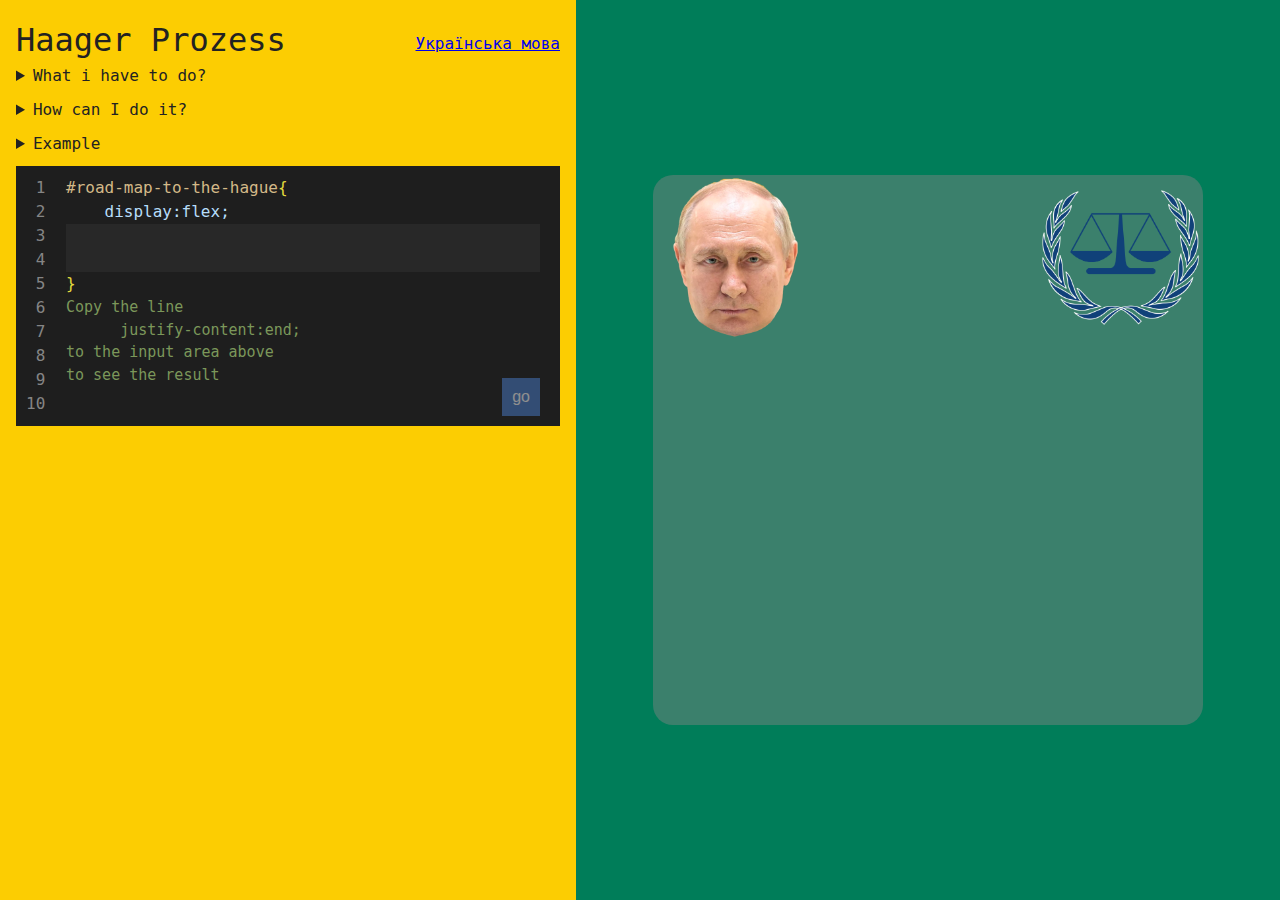
<file: index.html>
<!DOCTYPE html>
<html lang="en">

<head>
  <meta charset="UTF-8">
  <meta http-equiv="X-UA-Compatible" content="IE=edge">
  <meta name="viewport" content="width=device-width, initial-scale=1.0">
  <title>Hague way</title>
  <link rel="apple-touch-icon" sizes="180x180" href="img/favicon/apple-touch-icon.png">
  <link rel="icon" type="image/png" sizes="32x32" href="img/favicon//favicon-32x32.png">
  <link rel="icon" type="image/png" sizes="16x16" href="img/favicon//favicon-16x16.png">
  <link rel="manifest" href="img/favicon//site.webmanifest">
  <link rel="mask-icon" href="img/favicon//safari-pinned-tab.svg" color="#5bbad5">
  <meta name="msapplication-TileColor" content="#9f00a7">
  <meta name="theme-color" content="#ffffff">

  <link rel="stylesheet" href="css/reset.css">
  <link rel="stylesheet" href="css/style.css">
  <link rel="stylesheet" href="css/media.css">

  <script src="js/main.js" defer></script>
</head>

<body>
  <section id="sidebar">
    <a href="ukr.html" class="language">Українська мова</a>
    <div id="information">
      <h1>Haager Prozess</h1>
      <div id="pagination" style="display:none">
        <a href="#" id="prev-page">&lt;</a>
        <div id="page-links"></div>
        <a href="#" id="next-page">&gt;</a>
      </div>
      <details id="mission-info">
        <summary>What i have to do?</summary>
        <p class="history-text">It's time to help the Russian government find the Hague courts. Using 'flexboxes', move
          Putin and his government to the Hague court.</p>
        <audio src="audio/mission-info-1.m4a"></audio>
      </details>

      <details id="task-info">
        <summary>How can I do it?</summary>
        <p class="task-text"><span>justify-content</span> is a CSS property used to align elements along the main axis.
        <ul class="task-rules-list">
          <li><span>flex-start</span>: Elements are aligned to the start of the main axis.</li>
          <li><span>flex-end</span>: Elements are aligned to the end of the main axis.</li>
          <li><span>center</span>: Elements are aligned at the center of the main axis.</li>
          <li><span>space-between</span>: Elements are evenly distributed, with the first element at the start and the
            last element at the end.</li>
          <li><span>space-around</span>: Elements are evenly distributed, with equal space around each element.</p>
          </li>
        </ul>
      </details>

      <details id="example-info">
        <summary>Example</summary>
        <p class="example-text"><span>justify-content: center;</span> will send Putin to the middle of the road to the
          Hague court</p>
      </details>

    </div>
    <div id="editor">
      <div id="css">
        <div id="line-number">
          <p>1</p>
          <p>2</p>
          <p>3</p>
          <p>4</p>
          <p>5</p>
          <p>6</p>
          <p>7</p>
          <p>8</p>
          <p>9</p>
          <p>10</p>
        </div>
        <pre id="selector-start"><span class="selector-text">#road-map-to-the-hague</span><span class="parenthesis">&#123;</span>
    <span class="rules-text">display:flex;</span></pre>
        <textarea id="code"></textarea>
        <pre id="selector-end"><span class="parenthesis">&#125;</span></pre>
        <pre id="comment">Copy the line
      justify-content:end;
to the input area above
to see the result</pre>
      </div>

      <button id="next">go</button>
    </div>

    <!-- <p class="test-area">Поле тестового вывода: <span id="code-output"></span></p> -->
    <!-- 
    <p class="test-area">Поле тестового вывода before colon: <span id="code-output-before"></span></p>
    <p class="test-area">Поле тестового вывода after colon: <span id="code-output-after"></span></p> -->
    <audio id="audio-welcome-to-haager" src="audio/WelcomeToHaager.m4a"></audio>
  </section>

  <section id="road-map-to-the-hague">
    <div id="board">
      <div class="face">
        <div class="putin"><img src="img/putin.png" alt=""></div>
      </div>
      <div class="court"><img src="img/court.png" style="border-radius: 20px" alt=""></div>
    </div>

  </section>


</body>

</html>
</file>
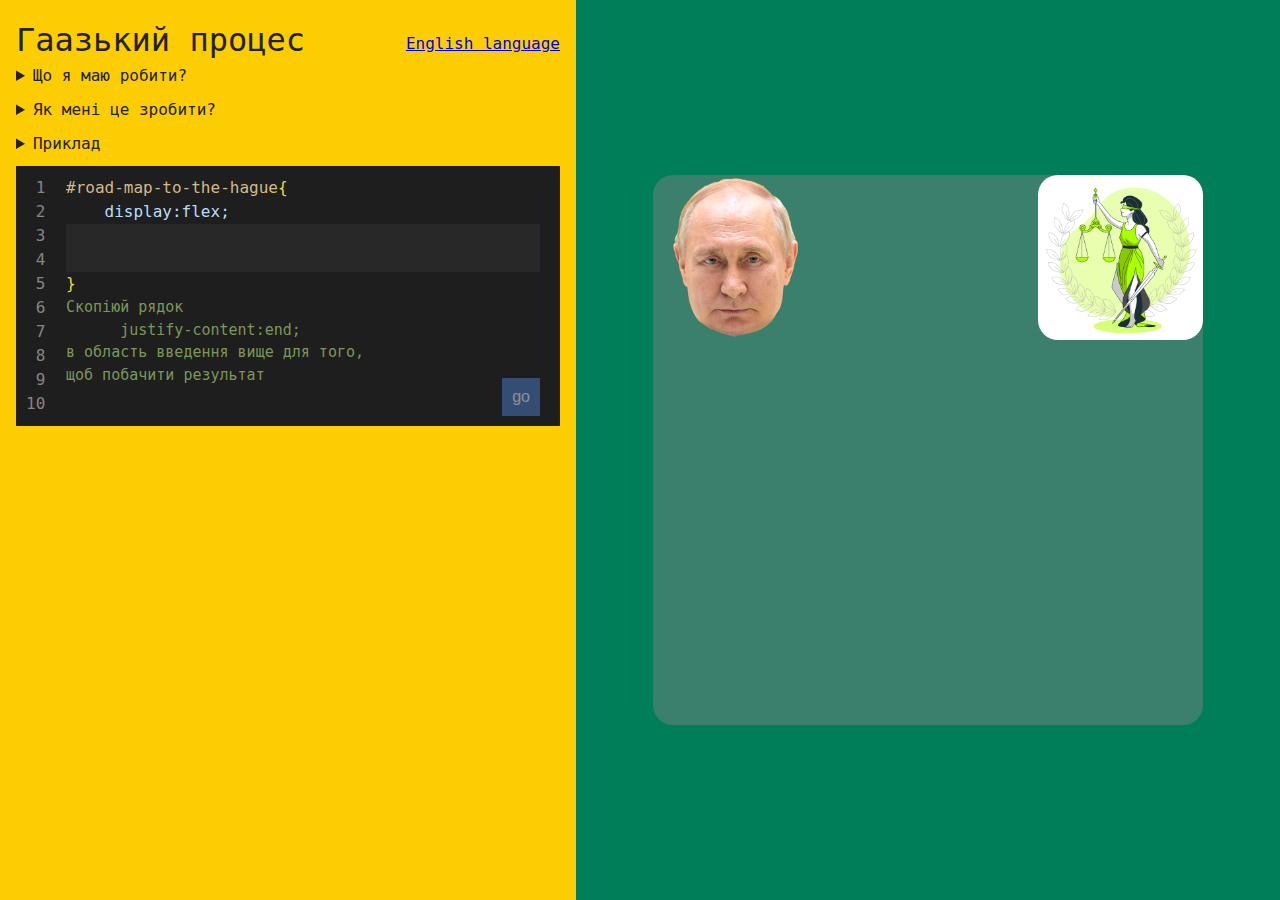
<file: ukr.html>
<!DOCTYPE html>
<html lang="en">

<head>
  <meta charset="UTF-8">
  <meta http-equiv="X-UA-Compatible" content="IE=edge">
  <meta name="viewport" content="width=device-width, initial-scale=1.0">
  <title>Hague way</title>
  <link rel="apple-touch-icon" sizes="180x180" href="img/favicon/apple-touch-icon.png">
  <link rel="icon" type="image/png" sizes="32x32" href="img/favicon//favicon-32x32.png">
  <link rel="icon" type="image/png" sizes="16x16" href="img/favicon//favicon-16x16.png">
  <link rel="manifest" href="img/favicon//site.webmanifest">
  <link rel="mask-icon" href="img/favicon//safari-pinned-tab.svg" color="#5bbad5">
  <meta name="msapplication-TileColor" content="#9f00a7">
  <meta name="theme-color" content="#ffffff">

  <link rel="stylesheet" href="css/reset.css">
  <link rel="stylesheet" href="css/style.css">
  <link rel="stylesheet" href="css/media.css">

  <script src="js/main.js" defer></script>
</head>

<body>
  <section id="sidebar" >
    <a href="index.html" class="language">English language</a>
    <div id="information">
      <h1>Гаазький процес</h1>
      <div id="pagination" style="display:none">
        <a href="#" id="prev-page">&lt;</a>
        <div id="page-links"></div>
        <a href="#" id="next-page">&gt;</a>
      </div>
      <details id="mission-info">
        <summary>Що я маю робити?</summary>
        <p class="history-text">Настав час допомогти російському уряду знайти Гаазькі суди. Використовуючи магію веб програмування, відправте Путіна та його уряд до Гаазького суду.</p>
        <audio src="audio/mission-info-1Ukr.m4a"></audio>
      </details>

      <details id="task-info">
        <summary>Як мені це зробити?</summary>
        <p class="task-text"><span>justify-content</span> це властивість CSS, яка використовується для вирівнювання елементів уздовж головної осі
        <ul class="task-rules-list">
          <li><span>flex-start</span>: елементи вирівнюються до початку головної осі.</li>
          <li><span>flex-end</span>: елементи вирівнюються до кінця головної осі.</li>
          <li><span>center</span>: елементи вирівнюються по центру головної осі.</li>
          <li><span>space-between</span>: елементи розподілені рівномірно, з першим елементом на початку та останнім елементом у кінці.</li>
          <li><span>space-around</span>: елементи рівномірно розподіляються з рівним простором навколо кожного елемента.</p>
          </li>
        </ul>
      </details>

      <details id="example-info">
        <summary>Приклад</summary>
        <p class="example-text"><span>justify-content: center;</span> відправить Путіна на середину шляху до Гаакського суду</p>
      </details>

    </div>
    <div id="editor">
      <div id="css">
        <div id="line-number">
          <p>1</p>
          <p>2</p>
          <p>3</p>
          <p>4</p>
          <p>5</p>
          <p>6</p>
          <p>7</p>
          <p>8</p>
          <p>9</p>
          <p>10</p>
        </div>
        <pre id="selector-start"><span class="selector-text">#road-map-to-the-hague</span><span class="parenthesis">&#123;</span>
    <span class="rules-text">display:flex;</span></pre>
        <textarea id="code"></textarea>
        <pre id="selector-end"><span class="parenthesis">&#125;</span></pre>
        <pre id="comment">Скопіюй рядок
      justify-content:end;
в область введення вище для того,
щоб побачити результат</pre>
      </div>

      <button id="next">go</button>
    </div>

    <!-- <p class="test-area">Поле тестового вывода: <span id="code-output"></span></p> -->
    <!-- 
    <p class="test-area">Поле тестового вывода before colon: <span id="code-output-before"></span></p>
    <p class="test-area">Поле тестового вывода after colon: <span id="code-output-after"></span></p> -->
    <audio id="audio-welcome-to-haager" src="audio/WelcomeToHaagerUkr.m4a"></audio>
  </section>

  <section id="road-map-to-the-hague">
    <div id="board">
      <div class="face">
        <div class="putin"><img src="img/putin.png" alt=""></div>
      </div>
      <div class="court"><img src="img/court.jpg" style="border-radius: 20px" alt=""></div>
    </div>

  </section>


</body>

</html>
</file>
<file: css/style.css>
body {
    display: flex;
    height: 100vh;
    font-family: Monaco, monospace;
    font-size: 16px;
    line-height: 1.5;
    /* color: azure; */
}

#sidebar {
    position: relative;
    background-color: #fccd02;
    min-width: 45%;
    padding: 1em;
}

#road-map-to-the-hague {
    position: relative;
    background-color: #007d59;
    min-width: 55%;
    min-height: 500px;
    padding: 1em;
    display: flex;
    justify-content: center;
    align-items: center;

}

#information h1{
    font-size: 32px;
}

.language{
    position: absolute;
    right: 1em;
    top: 2em;
}

details{
    margin-bottom: 10px;
}

.task-text{
    margin-bottom: 10px;
}

.task-text span,
.task-rules-list li span,
.example-text span {
    color: #fff;
    background-color: #007d59;
}

.task-rules-list{
    font-size: 14px;
}

#editor {
    position: relative;
    width: 100%;
}

#css {
    position: relative;
    height: 260px;
    width: 100%;
    padding: 10px 20px 10px 50px;
    background-color: #1e1e1e;
}

#line-number {
    position: absolute;
    left: 0;
    top: 0;
    padding: 10px;
    text-align: right;
}

#line-number p {
    color: #858585;
}

.selector-text {
    color: #d3b988;
}

.parenthesis {
    color: #e3da3d;
}

.rules-text {
    color: #b6ddfa;
}

#code {
    width: 100%;
    height: 48px;
    padding: 4px;
    padding-left: 35px;
    background-color: #282828;
    color: #b6ddfa;
    overflow: hidden;
    resize: none;
    cursor:text;
}

#comment{
    font-size: 15px;
    color: #7b975a;
}


#next {
    position: absolute;
    bottom: 10px;
    right: 20px;
    padding: 10px;
    background-color: #497cc9;
    color: #fff
}

#editor:not(.solved)>#next {
    opacity: 0.5;
}

#board {
    position: absolute;
    max-width: 550px;
    width: 90%;
    max-height: 550px;
    height: 90%;
    background-color: #3B806C;
    border-radius: 20px;
    display: flex;
    justify-content: end;
}

.court {
    width: 30%;
    height: 30%;
    display: flex;
    justify-content: center;
    align-items: center;
    position: absolute;
    z-index: 4;
}

.face {
    position: absolute;
    width: 100%;
    height: 100%;
    z-index: 5;
    display: flex;
    justify-content: start;
}

.putin {
    width: 30%;
    height: 30%;
    display: flex;
    justify-content: center;
    align-items: center;
}

.shake {
    animation: shake 0.82s cubic-bezier(.36, .07, .19, .97) both;
}

@keyframes shake {

    10%,
    90% {
        transform: translate(-1px, 0);
    }

    20%,
    80% {
        transform: translate(2px, 0);
    }

    30%,
    50%,
    70% {
        transform: translate(-4px, 0);
    }

    40%,
    60% {
        transform: translate(4px, 0);
    }
}


#pagination {
    display: flex;
    align-items: center;
  }

  #pagination a {
    display: inline-block;
    width: 30px;
    height: 30px;
    padding: 3px;
    text-align: center;
    margin: 0 2px;
    color: #b6ddfa;
    background-color: #282828;
    border-radius: 50%;
    text-decoration: none;
  }

  #prev-page,
  #next-page{
    display: flex!important;
    justify-content: center;
    align-items: center;
    width: 23px !important;
    height: 23px !important;
  }
  
  
  #pagination a.active {
    background-color: #3B806C;
    color: #d3b988;
  }
</file>
<file: css/media.css>
@media(max-width:1100px) {
  #board {
    max-width: 500px;
    max-height: 500px;
  }

}

@media(max-width:990px) {
  body {
    flex-direction: column;
  }

  #board {
    max-width: 450px;
    max-height: 450px;
  }

}

@media(max-width:500px) {

  .language {
    position: relative;
    right: auto;
    top: auto;
    text-align: right;
    display: block;
  }

  #road-map-to-the-hague {
    min-height: 400px;
  }

  #board {
    max-width: 350px;
    max-height: 350px;
  }

}

@media(max-width:400px) {
  body {
    font-size: 15px;
  }

  #comment {
    font-size: 13px;

  }

  #road-map-to-the-hague {
    min-height: 350px;
  }

  #board {
    max-width: 300px;
    max-height: 300px;
  }

}
</file>
